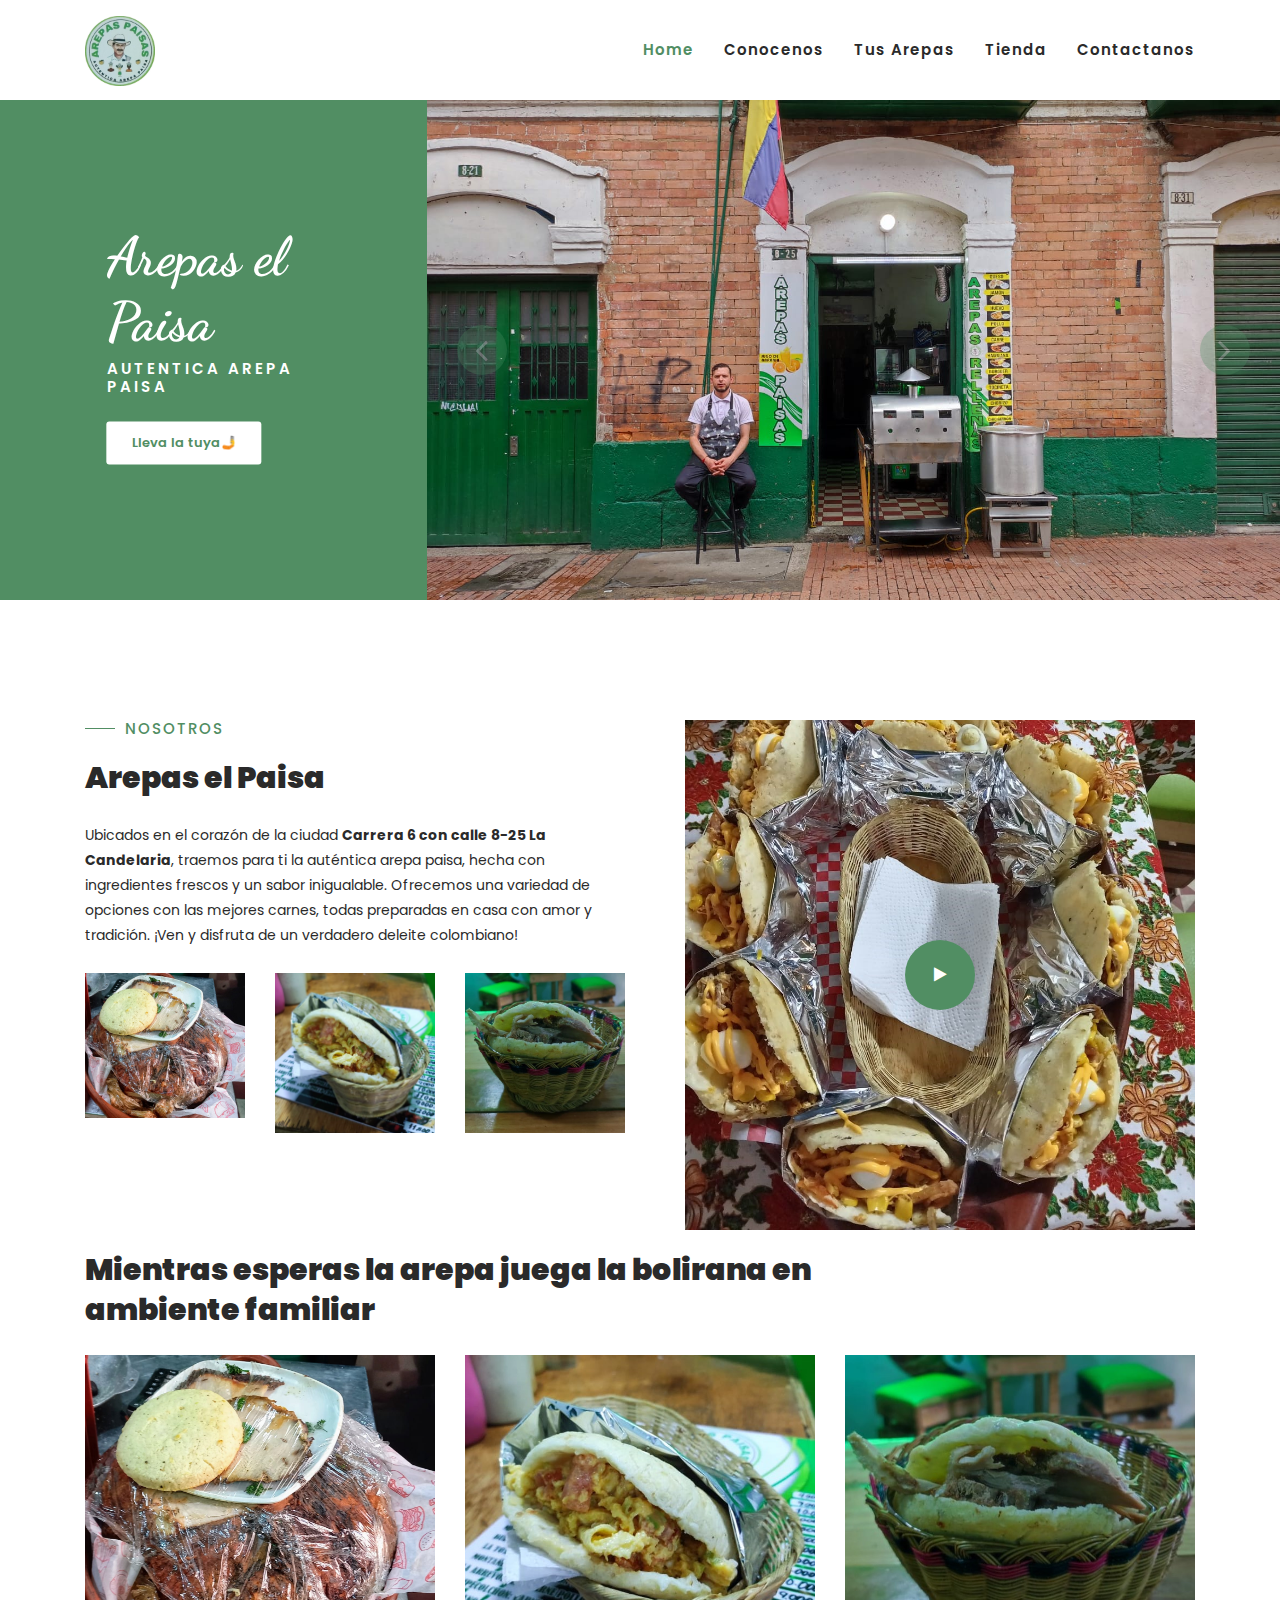
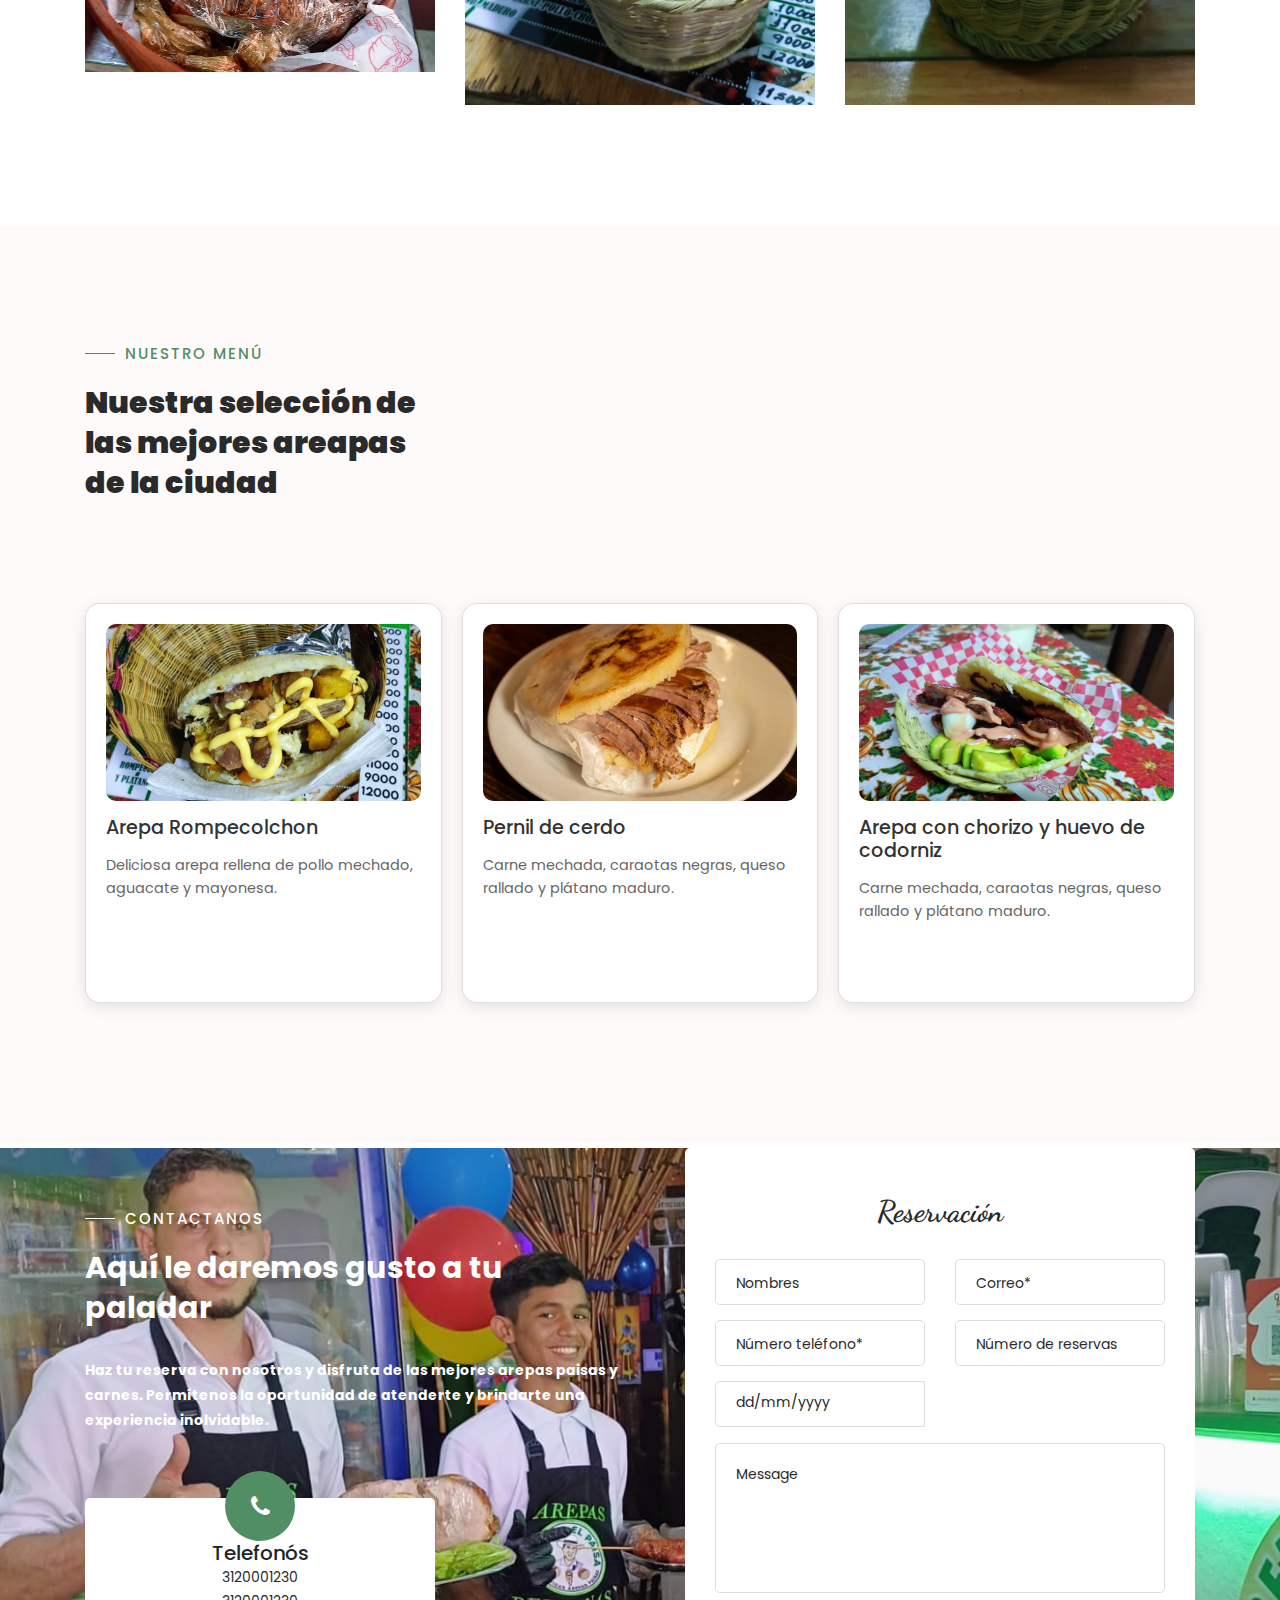
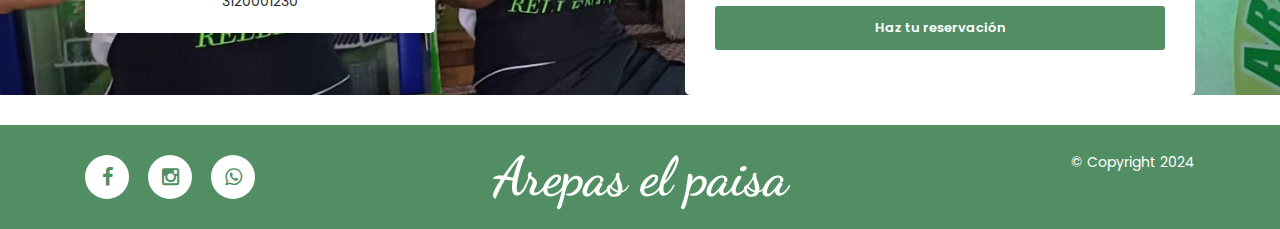
<file: index.html>
<!DOCTYPE html>
<html lang="en">

<head>
    <meta charset="utf-8">
    <meta name="viewport" content="width=device-width, initial-scale=1, shrink-to-fit=no">
    <meta name="description" content="">
    <meta name="author" content="">
    <link href="https://fonts.googleapis.com/css?family=Poppins:100,200,300,400,500,600,700,800,900&display=swap"
        rel="stylesheet">
    <link href="https://fonts.googleapis.com/css2?family=Dancing+Script:wght@400;500;600;700&display=swap"
        rel="stylesheet">
    <title>Arepas Rellenas</title>
    <!-- Additional CSS Files -->
    <link rel="stylesheet" type="text/css" href="assets/css/bootstrap.min.css">
    <link rel="stylesheet" type="text/css" href="assets/css/font-awesome.css">
    <link rel="stylesheet" href="assets/css/style-restaurant.css">
    <link rel="stylesheet" href="assets/css/owl-carousel.css">
    <link rel="stylesheet" href="assets/css/lightbox.css">
</head>
<body>
    <div id="preloader">
        <div class="jumper">
            <div></div>
            <div></div>
            <div></div>
        </div>
    </div>
    <!-- ***** Header Start ***** -->
    <header class="header-area header-sticky">
        <div class="container">
            <div class="row">
                <div class="col-12">
                    <nav class="main-nav">
                        <!-- ***** Logo ***** -->
                        <a href="index.html" class="logo">
                            <img src="assets/images/logo.jpg" align="">
                        </a>
                        <!-- ***** Menu ***** -->
                        <ul class="nav">
                            <li class="scroll-to-section"><a href="#top" class="active">Home</a></li>
                            <li class="scroll-to-section"><a href="#about">Conocenos</a></li>
                            <li class="scroll-to-section"><a href="#menu">Tus arepas</a></li>
                            <li class="scroll-to-section"><a href="tienda.html">Tienda</a></li>
                            <li class="scroll-to-section"><a href="#reservation">Contactanos</a></li>
                        </ul>
                        <a class='menu-trigger'>
                            <span>Menu</span>
                        </a>
                        <!-- ***** Menu End ***** -->
                    </nav>
                </div>
            </div>
        </div>
    </header>
    <!-- ***** Header End ***** -->

    <!-- ***** Main Banner Start ***** -->
    <div id="top">
        <div class="container-fluid">
            <div class="row">
                <div class="col-lg-4">
                    <div class="left-content">
                        <div class="inner-content">
                            <h3>Arepas el Paisa</h3>
                            <h6>AUTENTICA AREPA PAISA</h6>
                            <div class="main-white-button scroll-to-section">
                                <a href="https://wa.me/3145361147?text=Hola,%20quiero%20comprar%20una arepa." class="buy-btn" target="_blank">Lleva la tuya🤳</a>
                            </div>
                        </div>
                    </div>
                </div>
                <div class="col-lg-8">
                    <div class="main-banner header-text">
                        <div class="Modern-Slider">
                            <!-- Item -->
                            <div class="item">
                                <div class="img-fill">
                                    <img src="assets/images/imagen_01.jpg" alt="">
                                </div>
                            </div>
                            <div class="item">
                                <div class="img-fill">
                                    <img src="assets/images/imagen_02.jpeg" alt="">
                                </div>
                            </div>
                            <div class="item">
                                <div class="img-fill">
                                    <img src="assets/images/imagen_04.jpeg" alt="">
                                </div>
                            </div>
                            <div class="item">
                                <div class="img-fill">
                                    <img src="assets/images/imagen_05.jpeg" alt="">
                                </div>
                            </div>
                        </div>
                    </div>
                </div>
            </div>
        </div>
    </div>
    <!-- ***** Main Banner End ***** -->

    <!-- ***** About Start ***** -->
    <section class="section" id="about">
        <div class="container">
            <div class="row">
                <div class="col-lg-6 col-md-6 col-xs-12">
                    <div class="left-text-content">
                        <div class="section-heading">
                            <h6>Nosotros</h6>
                            <h2>Arepas el Paisa</h2>
                        </div>
                        <p>Ubicados en el corazón de la ciudad <strong>Carrera 6 con calle 8-25 La Candelaria</strong>, traemos para ti la auténtica arepa paisa, hecha con ingredientes frescos y un sabor inigualable. Ofrecemos una variedad de opciones con las mejores carnes, todas preparadas en casa con amor y tradición. ¡Ven y disfruta de un verdadero deleite colombiano!</p>
                        <p></p>
                        <div class="row">
                            <div class="col-4">
                                <img src="assets/images/about-01.jpg" alt="">
                            </div>
                            <div class="col-4">
                                <img src="assets/images/about-02.jpg" alt="">
                            </div>
                            <div class="col-4">
                                <img src="assets/images/about-03.jpg" alt="">
                            </div>
                        </div>
                    </div>
                </div>
                <div class="col-lg-6 col-md-6 col-xs-12">
                    <div class="right-content">
                        <div class="thumb">
                            <a rel="nofollow" href="https://youtu.be/p4lpevmJVsQ?si=wM2A5DuSvcfCOnso" target="_blank"><i class="fa fa-play"></i></a>
                            <img src="assets/images/about-video.jpg" alt="">
                        </div>
                    </div>
                </div>
            </div>
            <div class="row">
                <div class="col-lg-12 col-md-12 col-xs-12">
                    <div class="section-heading">
                        <h2>Mientras esperas la arepa juega la bolirana en ambiente familiar</h2>
                    </div>
                    <div class="row">
                        <div class="col-4">
                            <img src="assets/images/about-01.jpg" alt="">
                        </div>
                        <div class="col-4">
                            <img src="assets/images/about-02.jpg" alt="">
                        </div>
                        <div class="col-4">
                            <img src="assets/images/about-03.jpg" alt="">
                        </div>
                    </div>
                </div>
            </div>
        </div>
    </section>
    <!-- ***** About Ends ***** -->

    <!-- ***** Menu Area Starts ***** -->
    <section class="section" id="menu">
        <div class="container">
            <div class="row">
                <div class="col-lg-4">
                    <div class="section-heading">
                        <h6>Nuestro menú</h6>
                        <h2>Nuestra selección de las mejores areapas de la ciudad</h2>
                    </div>
                </div>
            </div>
            <!-- Cards de 3 con texto y slider -->
            <div class="row">
                <div class="slider-container">
                    <div class="slider-track">
                        <!-- Primer grupo de 3 cards -->
                        <div class="slide-group">
                            <div class="card">
                                <div class="image-container">
                                    <img src="assets/images/tienda/rompeconchon.jpeg" alt="Arepa 1">
                                </div>
                                <h3>Arepa Rompecolchon</h3>
                                <p>Deliciosa arepa rellena de pollo mechado, aguacate y mayonesa.</p>
                            </div>
                            <div class="card">
                                <div class="image-container">
                                    <img src="assets/images/tienda/pernil_cerdo.jpeg" alt="Arepa 2">
                                </div>
                                <h3>Pernil de cerdo</h3>
                                <p>Carne mechada, caraotas negras, queso rallado y plátano maduro.</p>
                            </div>
                            <div class="card">
                                <div class="image-container">
                                    <img src="assets/images/tienda/chorizo_codorniz.jpeg" alt="Arepa 2">
                                </div>
                                <h3>Arepa con chorizo y huevo de codorniz</h3>
                                <p>Carne mechada, caraotas negras, queso rallado y plátano maduro.</p>
                            </div>
                        </div>
                        <!-- Segundo grupo de 3 cards -->
                        <div class="slide-group">
                            <div class="card">
                                <div class="image-container">
                                    <img src="assets/images/tienda/futbolera.JPG" alt="Arepa 2">
                                </div>
                                <h3>Arepa la Futbolera</h3>
                                <p>Carne mechada, caraotas negras, queso rallado y plátano maduro.</p>
                            </div>
                            <div class="card">
                                <div class="image-container">
                                    <img src="assets/images/tienda/arepa_arrevolcada.JPG" alt="Arepa 2">
                                </div>
                                <h3>Arepa la Arrevolcada</h3>
                                <p>Carne mechada, caraotas negras, queso rallado y plátano maduro.</p>
                            </div>
                            <div class="card">
                                <div class="image-container">
                                    <img src="assets/images/tienda/arepa_maiz.jpeg" alt="Arepa 2">
                                </div>
                                <h3>Arepa criolla de maiz con huevo</h3>
                                <p>Carne mechada, caraotas negras, queso rallado y plátano maduro.</p>
                            </div>
                        </div>
                    </div>
                </div>
            </div>
        </div>
    </section>
    <!-- ***** Menu Area Ends ***** -->

    <!-- ***** Reservation Us Area Starts ***** -->
    <section class="section" id="reservation">
        <div class="container">
            <div class="row">
                <div class="col-lg-6 align-self-center">
                    <div class="left-text-content">
                        <div class="section-heading">
                            <h6>Contactanos</h6>
                            <h2>Aquí le daremos gusto a tu paladar</h2>
                        </div>
                        <p class="font-weight-bold">Haz tu reserva con nosotros y disfruta de las mejores arepas paisas y carnes. Permítenos la oportunidad de atenderte y brindarte una experiencia inolvidable.</p>
                        <div class="row">
                            <div class="col-lg-8 align-content-center">
                                <div class="phone">
                                    <i class="fa fa-phone"></i>
                                    <h5>Telefonós</h5>
                                    <span><a href="#">3120001230</a><br><a href="#">3120001230</a></span>
                                </div>
                            </div>
                        </div>
                    </div>
                </div>
                <div class="col-lg-6">
                    <div class="contact-form">
                        <form id="contact" action="" method="post">
                            <div class="row">
                                <div class="col-lg-12">
                                    <h4>Reservación</h4>
                                </div>
                                <div class="col-lg-6 col-sm-12">
                                    <fieldset>
                                        <input name="name" type="text" id="name" placeholder="Nombres" required="">
                                    </fieldset>
                                </div>
                                <div class="col-lg-6 col-sm-12">
                                    <fieldset>
                                        <input name="email" type="text" id="email" pattern="[^ @]*@[^ @]*"
                                            placeholder="Correo*" required="">
                                    </fieldset>
                                </div>
                                <div class="col-lg-6 col-sm-12">
                                    <fieldset>
                                        <input name="phone" type="text" id="phone" placeholder="Número teléfono*"
                                            required="">
                                    </fieldset>
                                </div>
                                <div class="col-md-6 col-sm-12">
                                    <fieldset>
                                        <select value="number-guests" name="number-guests" id="number-guests">
                                            <option value="number-guests">Número de reservas</option>
                                            <option name="1" id="1">1</option>
                                            <option name="2" id="2">2</option>
                                            <option name="3" id="3">3</option>
                                            <option name="4" id="4">4</option>
                                            <option name="5" id="5">5</option>
                                            <option name="6" id="6">6</option>
                                            <option name="7" id="7">7</option>
                                            <option name="8" id="8">8</option>
                                            <option name="9" id="9">9</option>
                                            <option name="10" id="10">10</option>
                                            <option name="11" id="11">11</option>
                                            <option name="12" id="12">12</option>
                                        </select>
                                    </fieldset>
                                </div>
                                <div class="col-lg-6">
                                    <div id="filterDate2">
                                        <div class="input-group date" data-date-format="dd/mm/yyyy">
                                            <input name="date" id="date" type="text" class="form-control"
                                                placeholder="dd/mm/yyyy">
                                            <div class="input-group-addon">
                                                <span class="glyphicon glyphicon-th"></span>
                                            </div>
                                        </div>
                                    </div>
                                </div>
                                <div class="col-lg-12 mt-3">
                                    <fieldset>
                                        <textarea name="message" rows="6" id="message" placeholder="Message"
                                            required=""></textarea>
                                    </fieldset>
                                </div>
                                <div class="col-lg-12">
                                    <fieldset>
                                        <button type="submit" id="form-submit" class="main-button-icon">Haz tu reservación</button>
                                    </fieldset>
                                </div>
                            </div>
                        </form>
                    </div>
                </div>
            </div>
        </div>
    </section>
    <!-- ***** Reservation Area Ends ***** -->

    <!-- ***** Footer Start ***** -->
    <footer>
        <div class="container">
            <div class="row">
                <div class="col-lg-3 col-xs-12">
                    <div class="right-text-content">
                        <ul class="social-icons">
                            <li><a href="#"><i class="fa fa-facebook"></i></a></li>
                            <li><a href="#"><i class="fa fa-instagram"></i></a></li>
                            <li><a href="#"><i class="fa fa-whatsapp"></i></a></li>
                        </ul>
                    </div>
                </div>
                <div class="col-lg-6">
                    <div class="logo">
                        <h4>Arepas el paisa</h4>
                    </div>
                </div>
                <div class="col-lg-3 col-xs-12">
                    <div class="left-text-content">
                        <p>© Copyright 2024</p>
                    </div>
                </div>
            </div>
        </div>
    </footer>

    <!-- jQuery -->
    <script src="assets/js/jquery-2.1.0.min.js"></script>

    <!-- Bootstrap -->
    <script src="assets/js/popper.js"></script>
    <script src="assets/js/bootstrap.min.js"></script>

    <!-- Plugins -->
    <script src="assets/js/owl-carousel.js"></script>
    <script src="assets/js/accordions.js"></script>
    <script src="assets/js/datepicker.js"></script>
    <script src="assets/js/scrollreveal.min.js"></script>
    <script src="assets/js/waypoints.min.js"></script>
    <script src="assets/js/jquery.counterup.min.js"></script>
    <script src="assets/js/imgfix.min.js"></script>
    <script src="assets/js/slick.js"></script>
    <script src="assets/js/lightbox.js"></script>
    <script src="assets/js/isotope.js"></script>

    <!-- Global Init -->
    <script src="assets/js/custom.js"></script>
    <script>
        $(function () {
            var selectedClass = "";
            $("p").click(function () {
                selectedClass = $(this).attr("data-rel");
                $("#portfolio").fadeTo(50, 0.1);
                $("#portfolio div").not("." + selectedClass).fadeOut();
                setTimeout(function () {
                    $("." + selectedClass).fadeIn();
                    $("#portfolio").fadeTo(50, 1);
                }, 500);

            });
        });
    </script>
</body>

</html>
</file>
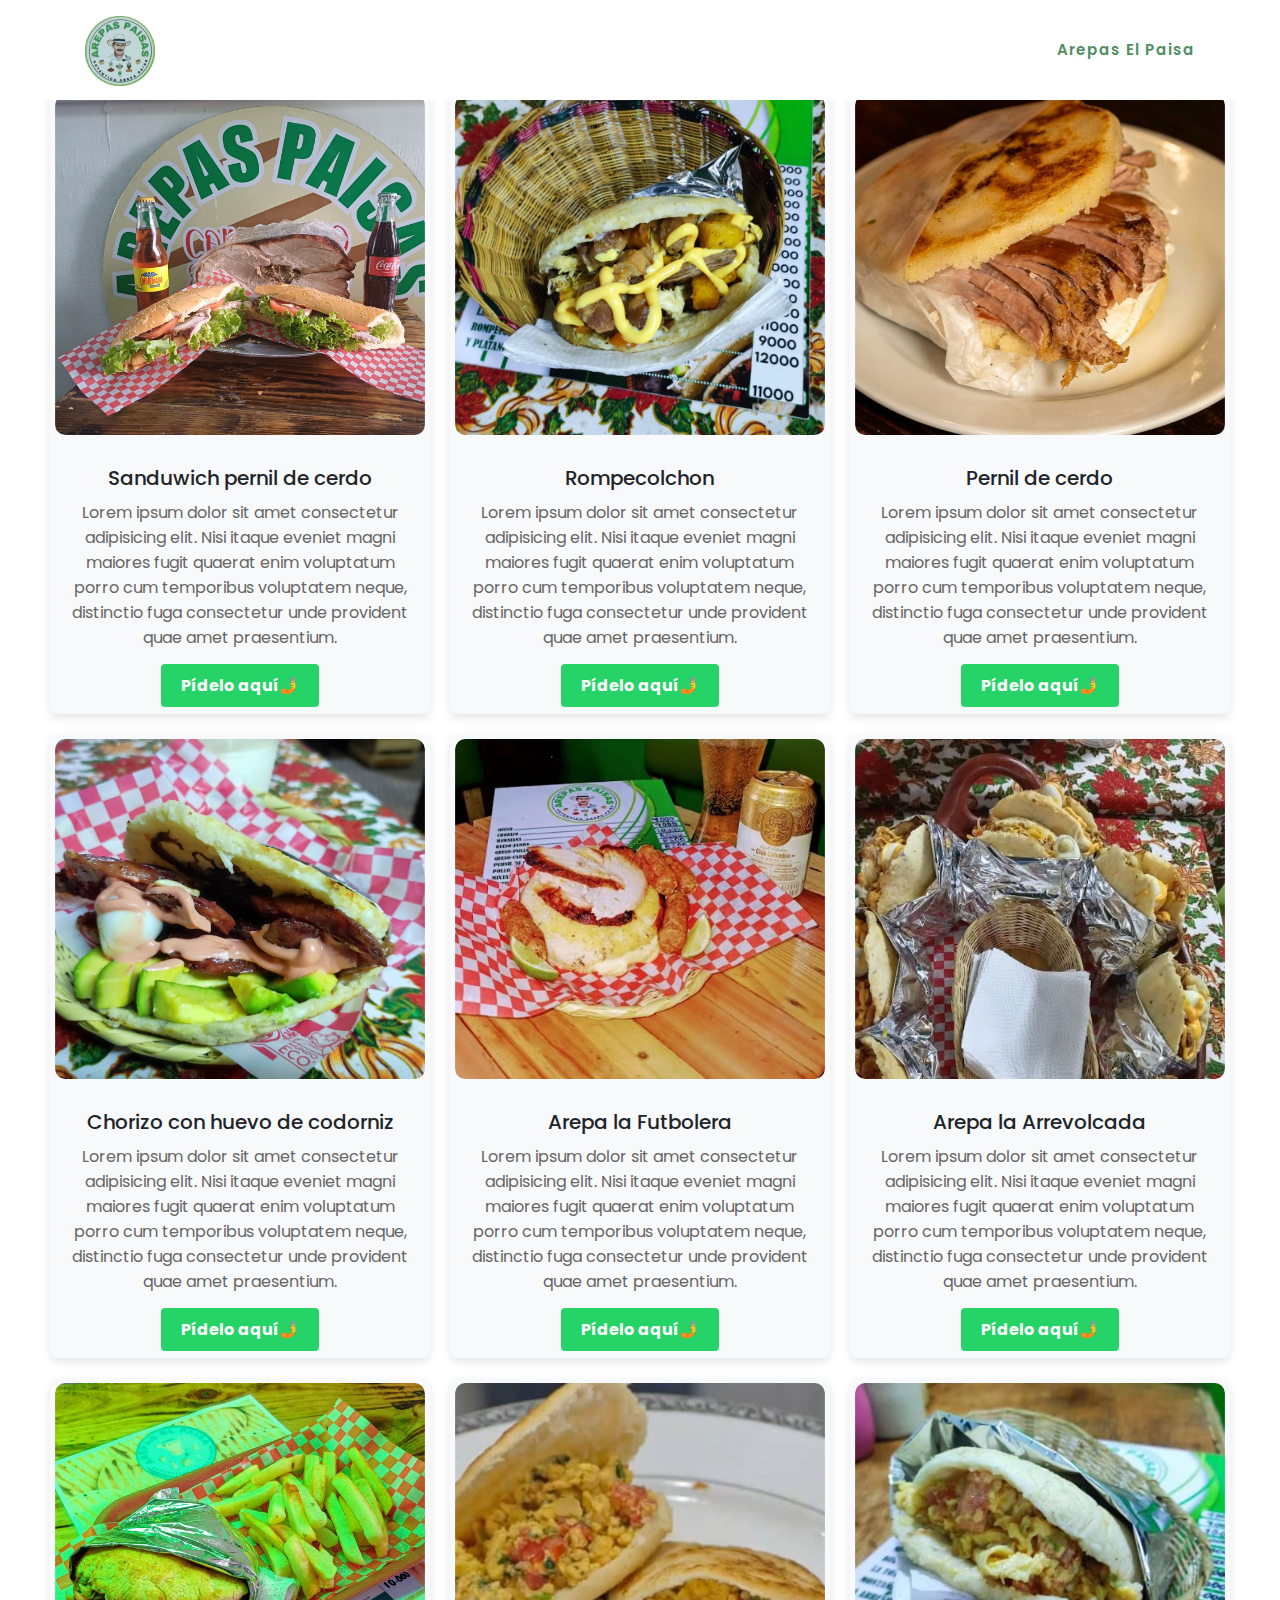
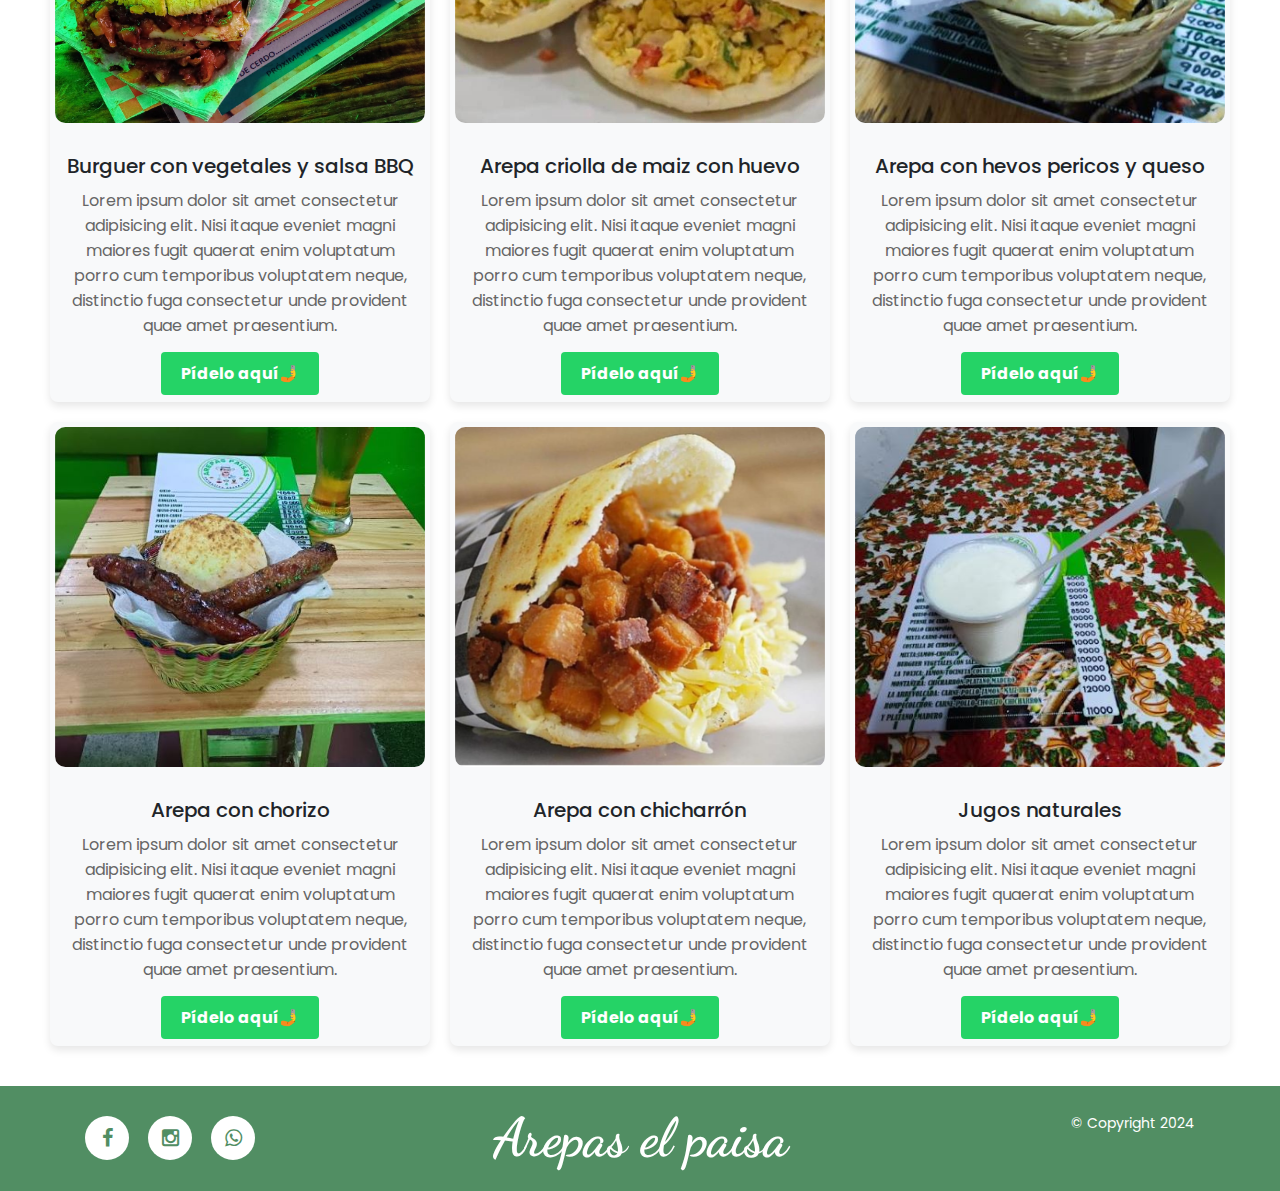
<file: tienda.html>
<!DOCTYPE html>
<html lang="en">

<head>
    <meta charset="utf-8">
    <meta name="viewport" content="width=device-width, initial-scale=1, shrink-to-fit=no">
    <title>Tienda de arepas</title>
    <link href="https://fonts.googleapis.com/css?family=Poppins:100,200,300,400,500,600,700,800,900&display=swap"
        rel="stylesheet">
    <link href="https://fonts.googleapis.com/css2?family=Dancing+Script:wght@400;500;600;700&display=swap"
        rel="stylesheet">
    <link rel="stylesheet" type="text/css" href="assets/css/bootstrap.min.css">
    <link rel="stylesheet" type="text/css" href="assets/css/font-awesome.css">
    <link rel="stylesheet" href="assets/css/style-restaurant.css">
    <link rel="stylesheet" href="assets/css/owl-carousel.css">
    <link rel="stylesheet" href="assets/css/lightbox.css">
    <link rel="stylesheet" href="assets/css/style-tienda.css">
</head>

<body>
    <!-- ***** Header Start ***** -->
    <header class="header-area header-sticky">
        <div class="container">
            <div class="row">
                <div class="col-12">
                    <nav class="main-nav">
                        <!-- ***** Logo ***** -->
                        <a href="index.html" class="logo">
                            <img src="assets/images/logo.jpg" alt="Logo">
                        </a>
                        <!-- ***** Menu ***** -->
                        <ul class="nav">
                            <li class="scroll-to-section"><a href="index.html" class="active">Arepas el paisa</a></li>
                        </ul>
                        <a class='menu-trigger'>
                            <span>Menu</span>
                        </a>
                    </nav>
                </div>
            </div>
        </div>
    </header>
    <!-- ***** Header End ***** -->

    <!-- Cards de productos -->
    <section class="card-container">
        <div class="product-card">
            <img src="assets/images/tienda/sandwich_pernil.jpeg" alt="Producto 1">
            <div class="product-card-content">
                <h3>Sanduwich pernil de cerdo</h3>
                <p>Lorem ipsum dolor sit amet consectetur adipisicing elit. Nisi itaque eveniet magni maiores fugit quaerat enim voluptatum porro cum temporibus voluptatem neque, distinctio fuga consectetur unde provident quae amet praesentium.</p>
                <div class="mt-4">
                    <a href="https://wa.me/3145361147?text=Hola,%20quiero%20comprar%20el%20Sanduwich pernil de cerdo mixta"
                    class="buy-btn" target="_blank">Pídelo aquí🤳</a>
                </div>
            </div>
        </div>
        <div class="product-card">
            <img src="assets/images/tienda/rompeconchon.jpeg" alt="Producto 2">
            <div class="product-card-content">
                <h3>Rompecolchon</h3>
                <p>Lorem ipsum dolor sit amet consectetur adipisicing elit. Nisi itaque eveniet magni maiores fugit quaerat enim voluptatum porro cum temporibus voluptatem neque, distinctio fuga consectetur unde provident quae amet praesentium.</p>
                <div class="mt-4">
                    <a href="https://wa.me/3145361147?text=Hola,%20quiero%20comprar%20el%20Rompecolchon"
                    class="buy-btn" target="_blank">Pídelo aquí🤳</a>
                </div>
            </div>
        </div>
        <div class="product-card">
            <img src="assets/images/tienda/pernil_cerdo.jpeg" alt="Producto 3">
            <div class="product-card-content">
                <h3>Pernil de cerdo</h3>
                <p>Lorem ipsum dolor sit amet consectetur adipisicing elit. Nisi itaque eveniet magni maiores fugit quaerat enim voluptatum porro cum temporibus voluptatem neque, distinctio fuga consectetur unde provident quae amet praesentium.</p>
                <div class="mt-4">
                    <a href="https://wa.me/3145361147?text=Hola,%20quiero%20comprar%20el%20Pernil de cerdo"
                    class="buy-btn" target="_blank">Pídelo aquí🤳</a>
                </div>
            </div>
        </div>
        <div class="product-card">
            <img src="assets/images/tienda/chorizo_codorniz.jpeg" alt="Producto 4">
            <div class="product-card-content">
                <h3>Chorizo con huevo de codorniz </h3>
                <p>Lorem ipsum dolor sit amet consectetur adipisicing elit. Nisi itaque eveniet magni maiores fugit quaerat enim voluptatum porro cum temporibus voluptatem neque, distinctio fuga consectetur unde provident quae amet praesentium.</p>
                <div class="mt-4">
                    <a href="https://wa.me/3145361147?text=Hola,%20quiero%20comprar%20el%20Chorizo con huevo de codorniz" class="buy-btn" target="_blank">Pídelo aquí🤳</a>
                </div>
            </div>
        </div>
        <div class="product-card">
            <img src="assets/images/tienda/futbolera.JPG" alt="Producto 5">
            <div class="product-card-content">
                <h3>Arepa la Futbolera</h3>
                <p>Lorem ipsum dolor sit amet consectetur adipisicing elit. Nisi itaque eveniet magni maiores fugit quaerat enim voluptatum porro cum temporibus voluptatem neque, distinctio fuga consectetur unde provident quae amet praesentium.</p>
                <div class="mt-4">
                    <a href="https://wa.me/3145361147?text=Hola,%20quiero%20comprar%20el%20Arepa la futbolera"
                        class="buy-btn" target="_blank">Pídelo aquí🤳</a>
                </div>
            </div>
        </div>
        <div class="product-card">
            <img src="assets/images/tienda/arepa_arrevolcada.JPG" alt="Producto 6">
            <div class="product-card-content">
                <h3>Arepa la Arrevolcada</h3>
                <p>Lorem ipsum dolor sit amet consectetur adipisicing elit. Nisi itaque eveniet magni maiores fugit quaerat enim voluptatum porro cum temporibus voluptatem neque, distinctio fuga consectetur unde provident quae amet praesentium.</p>
                <div class="mt-4">
                    <a href="https://wa.me/3145361147?text=Hola,%20quiero%20comprar%20el%20Arepa la Arrevolcada"
                        class="buy-btn" target="_blank">Pídelo aquí🤳</a>
                </div>
            </div>
        </div>
        <div class="product-card">
            <img src="assets/images/tienda/hamburguesa.jpeg" alt="Producto 7">
            <div class="product-card-content">
                <h3>Burguer con vegetales y salsa BBQ</h3>
                <p>Lorem ipsum dolor sit amet consectetur adipisicing elit. Nisi itaque eveniet magni maiores fugit quaerat enim voluptatum porro cum temporibus voluptatem neque, distinctio fuga consectetur unde provident quae amet praesentium.</p>
                <div class="mt-4">
                    <a href="https://wa.me/3145361147?text=Hola,%20quiero%20comprar%20el%20Burguer con vegetales y salsa BBQ" class="buy-btn" target="_blank">Pídelo aquí🤳</a>
                </div>
            </div>
        </div>
        <div class="product-card">
            <img src="assets/images/tienda/arepa_maiz.jpeg" alt="Producto 8">
            <div class="product-card-content">
                <h3>Arepa criolla de maiz con huevo</h3>
                <p>Lorem ipsum dolor sit amet consectetur adipisicing elit. Nisi itaque eveniet magni maiores fugit quaerat enim voluptatum porro cum temporibus voluptatem neque, distinctio fuga consectetur unde provident quae amet praesentium.</p>
                <div class="mt-4">
                    <a href="https://wa.me/3145361147?text=Hola,%20quiero%20comprar%20el%20Arepa criolla de maiz con huevo" class="buy-btn" target="_blank">Pídelo aquí🤳</a>
                </div>
            </div>
        </div>
        <div class="product-card">
            <img src="assets/images/tienda/arepa_huevos_pericos.JPG" alt="Producto 9">
            <div class="product-card-content">
                <h3>Arepa con hevos pericos y queso</h3>
                <p>Lorem ipsum dolor sit amet consectetur adipisicing elit. Nisi itaque eveniet magni maiores fugit quaerat enim voluptatum porro cum temporibus voluptatem neque, distinctio fuga consectetur unde provident quae amet praesentium.</p>
                <div class="mt-4">
                    <a href="https://wa.me/3145361147?text=Hola,%20quiero%20comprar%20el%20Arepa con hevos pericos y queso" class="buy-btn" target="_blank">Pídelo aquí🤳</a>
                </div>
            </div>
        </div>
        <div class="product-card">
            <img src="assets/images/tienda/arepa_chorizo.JPG" alt="Producto 9">
            <div class="product-card-content">
                <h3>Arepa con chorizo</h3>
                <p>Lorem ipsum dolor sit amet consectetur adipisicing elit. Nisi itaque eveniet magni maiores fugit quaerat enim voluptatum porro cum temporibus voluptatem neque, distinctio fuga consectetur unde provident quae amet praesentium.</p>
                <div class="mt-4">
                    <a href="https://wa.me/3145361147?text=Hola,%20quiero%20comprar%20el%20Arepa con chorizo"
                    class="buy-btn" target="_blank">Pídelo aquí🤳</a>
                </div>
            </div>
        </div>
        <div class="product-card">
            <img src="assets/images/tienda/arepa_chicharron.jpeg" alt="Producto 9">
            <div class="product-card-content">
                <h3>Arepa con chicharrón</h3>
                <p>Lorem ipsum dolor sit amet consectetur adipisicing elit. Nisi itaque eveniet magni maiores fugit quaerat enim voluptatum porro cum temporibus voluptatem neque, distinctio fuga consectetur unde provident quae amet praesentium.</p>
                <div class="mt-4">
                    <a href="https://wa.me/3145361147?text=Hola,%20quiero%20comprar%20el%20Arepa con chicharrón"
                    class="buy-btn" target="_blank">Pídelo aquí🤳</a>
                </div>
            </div>
        </div>
        <div class="product-card">
            <img src="assets/images/tienda/jugos.JPG" alt="Producto 9">
            <div class="product-card-content">
                <h3>Jugos naturales</h3>
                <p>Lorem ipsum dolor sit amet consectetur adipisicing elit. Nisi itaque eveniet magni maiores fugit quaerat enim voluptatum porro cum temporibus voluptatem neque, distinctio fuga consectetur unde provident quae amet praesentium.</p>
                <div class="mt-4">
                    <a href="https://wa.me/3145361147?text=Hola,%20quiero%20comprar%20el%20Jugos naturales"
                    class="buy-btn" target="_blank">Pídelo aquí🤳</a>
                </div>
            </div>
        </div>
    </section>

    <!-- ***** Footer Start ***** -->
    <footer>
        <div class="container">
            <div class="row">
                <div class="col-lg-3 col-xs-12">
                    <div class="right-text-content">
                        <ul class="social-icons">
                            <li><a href="#"><i class="fa fa-facebook"></i></a></li>
                            <li><a href="#"><i class="fa fa-instagram"></i></a></li>
                            <li><a href="#"><i class="fa fa-whatsapp"></i></a></li>
                        </ul>
                    </div>
                </div>
                <div class="col-lg-6">
                    <div class="logo">
                        <h4>Arepas el paisa</h4>
                    </div>
                </div>
                <div class="col-lg-3 col-xs-12">
                    <div class="left-text-content">
                        <p>© Copyright 2024</p>
                    </div>
                </div>
            </div>
        </div>
    </footer>

    <!-- Scripts -->
    <script src="assets/js/jquery-2.1.0.min.js"></script>
    <script src="assets/js/popper.js"></script>
    <script src="assets/js/bootstrap.min.js"></script>
    <!-- Global Init -->
    <script src="assets/js/custom.js"></script>
    <script>
        $(function () {
            var selectedClass = "";
            $("p").click(function () {
                selectedClass = $(this).attr("data-rel");
                $("#portfolio").fadeTo(50, 0.1);
                $("#portfolio div").not("." + selectedClass).fadeOut();
                setTimeout(function () {
                    $("." + selectedClass).fadeIn();
                    $("#portfolio").fadeTo(50, 1);
                }, 500);

            });
        });
    </script>
</body>

</html>
</file>
<file: assets/css/style-restaurant.css>
@import url("https://fonts.googleapis.com/css?family=Poppins:100,200,300,400,500,600,700,800,900");
html, body, div, span, applet, object, iframe, h1, h2, h3, h4, h5, h6, p, blockquote, div
pre, a, abbr, acronym, address, big, cite, code, del, dfn, em, font, img, ins, kbd, q,
s, samp, small, strike, strong, sub, sup, tt, var, b, u, i, center, dl, dt, dd, ol, ul, li,
figure, header, nav, section, article, aside, footer, figcaption {
  margin: 0;
  padding: 0;
  border: 0;
  outline: 0;
}

.clearfix:after {
  content: ".";
  display: block;
  clear: both;
  visibility: hidden;
  line-height: 0;
  height: 0;
}

.clearfix {
  display: inline-block;
}

html[xmlns] .clearfix {
  display: block;
}

* html .clearfix {
  height: 1%;
}

ul, li {
  padding: 0;
  margin: 0;
  list-style: none;
}

header, nav, section, article, aside, footer, hgroup {
  display: block;
}

* {
  box-sizing: border-box;
}

html, body {
  font-family: 'Poppins', sans-serif;
  font-weight: 400;
  background-color: #fff;
  font-size: 16px;
  -ms-text-size-adjust: 100%;
  -webkit-font-smoothing: antialiased;
  -moz-osx-font-smoothing: grayscale;
}

a {
  text-decoration: none !important;
}

h1, h2, h3, h4, h5, h6 {
  margin-top: 0px;
  margin-bottom: 0px;
}

ul {
  margin-bottom: 0px;
}

p {
  font-size: 14px;
  line-height: 25px;
  color: #2a2a2a;
}

/* 
---------------------------------------------
global styles
--------------------------------------------- 
*/
html,
body {
  background: #fff;
  font-family: 'Poppins', sans-serif;
}

::selection {
  background: #518E63;
  color: #fff;
}

::-moz-selection {
  background: #518E63;
  color: #fff;
}

@media (max-width: 991px) {
  html, body {
    overflow-x: hidden;
  }
  .mobile-top-fix {
    margin-top: 30px;
    margin-bottom: 0px;
  }
  .mobile-bottom-fix {
    margin-bottom: 30px;
  }
  .mobile-bottom-fix-big {
    margin-bottom: 60px;
  }
}

.main-white-button a {
  font-size: 13px;
  color: #518E63;
  background-color: #fff;
  padding: 12px 25px;
  display: inline-block;
  border-radius: 3px;
  font-weight: 600;
  transition: all .3s;
}

.main-white-button a:hover {
  opacity: 0.9;
}

.main-text-button a {
  font-size: 13px;
  color: #fff;
  font-weight: 600;
  transition: all .3s;
}

.main-text-button a:hover {
  opacity: 0.9;
}

.section-heading h6 {
  position: relative;
  font-size: 15px;
  color: #518E63;
  font-weight: 500;
  letter-spacing: 2px;
  text-transform: uppercase;
  padding-left: 40px;
}

.section-heading h6:before {
  width: 30px;
  height: 1px;
  content: '';
  position: absolute;
  left: 0;
  top: 8px;
  background-color: #518E63;
}

.section-heading h2 {
  line-height: 40px;
  margin-top: 20px;
  margin-bottom: 25px; 
  font-size: 30px;
  font-weight: 900;
  color: #2a2a2a;
}


/* header */

.background-header {
  background-color: #fff;
  height: 80px!important;
  position: fixed!important;
  top: 0px;
  left: 0px;
  right: 0px;
  box-shadow: 0px 0px 10px rgba(0,0,0,0.15)!important;
}

.background-header .logo,
.background-header .main-nav .nav li a {
  color: #1e1e1e !important;
}

.background-header .main-nav .nav li:hover a {
  color: #518E63 !important;
}

.background-header .nav li a.active {
  color: #518E63 !important;
}

.header-area {
  background-color: #fff;
  position: absolute;
  top: 0px;
  left: 0px;
  right: 0px;
  z-index: 100;
  height: 100px;
  -webkit-transition: all .5s ease 0s;
  -moz-transition: all .5s ease 0s;
  -o-transition: all .5s ease 0s;
  transition: all .5s ease 0s;
}

.header-area .main-nav {
  min-height: 80px;
  background: transparent;
}

.header-area .main-nav .logo img {
  max-height: 70px;
  width: auto;
}

.header-area .main-nav .logo {
  line-height: 100px;
  color: #fff;
  font-size: 28px;
  font-weight: 700;
  text-transform: uppercase;
  letter-spacing: 2px;
  float: left;
  -webkit-transition: all 0.3s ease 0s;
  -moz-transition: all 0.3s ease 0s;
  -o-transition: all 0.3s ease 0s;
  transition: all 0.3s ease 0s;
}

.background-header .main-nav .logo {
  line-height: 75px;
}

.background-header .nav {
  margin-top: 20px !important;
}

.header-area .main-nav .nav {
  float: right;
  margin-top: 30px;
  margin-right: 0px;
  background-color: transparent;
  -webkit-transition: all 0.3s ease 0s;
  -moz-transition: all 0.3s ease 0s;
  -o-transition: all 0.3s ease 0s;
  transition: all 0.3s ease 0s;
  position: relative;
  z-index: 999;
}

.header-area .main-nav .nav li {
  padding-left: 15px;
  padding-right: 15px;
}

.header-area .main-nav .nav li:last-child {
  padding-right: 0px;
}

.header-area .main-nav .nav li a {
  display: block;
  font-weight: 600;
  font-size: 15px;
  color: #2a2a2a;
  text-transform: capitalize;
  -webkit-transition: all 0.3s ease 0s;
  -moz-transition: all 0.3s ease 0s;
  -o-transition: all 0.3s ease 0s;
  transition: all 0.3s ease 0s;
  height: 40px;
  line-height: 40px;
  border: transparent;
  letter-spacing: 1px;
}

.header-area .main-nav .nav li a {
  color: #2a2a2a;
}

.header-area .main-nav .nav li:hover a,
.header-area .main-nav .nav li a.active {
  color: #518E63 !important;
}

.background-header .main-nav .nav li:hover a,
.background-header .main-nav .nav li a.active {
  color: #518E63 !important;
  opacity: 1;
}

.header-area .main-nav .nav li.submenu {
  position: relative;
  padding-right: 30px;
}

.header-area .main-nav .nav li.submenu:after {
  font-family: FontAwesome;
  content: "\f107";
  font-size: 12px;
  color: #2a2a2a;
  position: absolute;
  right: 18px;
  top: 12px;
}

.background-header .main-nav .nav li.submenu:after {
  color: #2a2a2a;
}

.header-area .main-nav .nav li.submenu ul {
  position: absolute;
  width: 200px;
  box-shadow: 0 2px 28px 0 rgba(0, 0, 0, 0.06);
  overflow: hidden;
  top: 50px;
  opacity: 0;
  transform: translateY(+2em);
  visibility: hidden;
  z-index: -1;
  transition: all 0.3s ease-in-out 0s, visibility 0s linear 0.3s, z-index 0s linear 0.01s;
}

.header-area .main-nav .nav li.submenu ul li {
  margin-left: 0px;
  padding-left: 0px;
  padding-right: 0px;
}

.header-area .main-nav .nav li.submenu ul li a {
  opacity: 1;
  display: block;
  background: #f7f7f7;
  color: #2a2a2a!important;
  padding-left: 20px;
  height: 40px;
  line-height: 40px;
  -webkit-transition: all 0.3s ease 0s;
  -moz-transition: all 0.3s ease 0s;
  -o-transition: all 0.3s ease 0s;
  transition: all 0.3s ease 0s;
  position: relative;
  font-size: 13px;
  font-weight: 400;
  border-bottom: 1px solid #eee;
}

.header-area .main-nav .nav li.submenu ul li a:hover {
  background: #fff;
  color: #518E63 !important;
  padding-left: 25px;
}

.header-area .main-nav .nav li.submenu ul li a:hover:before {
  width: 3px;
}

.header-area .main-nav .nav li.submenu:hover ul {
  visibility: visible;
  opacity: 1;
  z-index: 1;
  transform: translateY(0%);
  transition-delay: 0s, 0s, 0.3s;
}

.header-area .main-nav .menu-trigger {
  cursor: pointer;
  display: block;
  position: absolute;
  top: 33px;
  width: 32px;
  height: 40px;
  text-indent: -9999em;
  z-index: 99;
  right: 40px;
  display: none;
}

.background-header .main-nav .menu-trigger {
  top: 23px;
}

.header-area .main-nav .menu-trigger span,
.header-area .main-nav .menu-trigger span:before,
.header-area .main-nav .menu-trigger span:after {
  -moz-transition: all 0.4s;
  -o-transition: all 0.4s;
  -webkit-transition: all 0.4s;
  transition: all 0.4s;
  background-color: #1e1e1e;
  display: block;
  position: absolute;
  width: 30px;
  height: 2px;
  left: 0;
}

.background-header .main-nav .menu-trigger span,
.background-header .main-nav .menu-trigger span:before,
.background-header .main-nav .menu-trigger span:after {
  background-color: #1e1e1e;
}

.header-area .main-nav .menu-trigger span:before,
.header-area .main-nav .menu-trigger span:after {
  -moz-transition: all 0.4s;
  -o-transition: all 0.4s;
  -webkit-transition: all 0.4s;
  transition: all 0.4s;
  background-color: #1e1e1e;
  display: block;
  position: absolute;
  width: 30px;
  height: 2px;
  left: 0;
  width: 75%;
}

.background-header .main-nav .menu-trigger span:before,
.background-header .main-nav .menu-trigger span:after {
  background-color: #1e1e1e;
}

.header-area .main-nav .menu-trigger span:before,
.header-area .main-nav .menu-trigger span:after {
  content: "";
}

.header-area .main-nav .menu-trigger span {
  top: 16px;
}

.header-area .main-nav .menu-trigger span:before {
  -moz-transform-origin: 33% 100%;
  -ms-transform-origin: 33% 100%;
  -webkit-transform-origin: 33% 100%;
  transform-origin: 33% 100%;
  top: -10px;
  z-index: 10;
}

.header-area .main-nav .menu-trigger span:after {
  -moz-transform-origin: 33% 0;
  -ms-transform-origin: 33% 0;
  -webkit-transform-origin: 33% 0;
  transform-origin: 33% 0;
  top: 10px;
}

.header-area .main-nav .menu-trigger.active span,
.header-area .main-nav .menu-trigger.active span:before,
.header-area .main-nav .menu-trigger.active span:after {
  background-color: transparent;
  width: 100%;
}

.header-area .main-nav .menu-trigger.active span:before {
  -moz-transform: translateY(6px) translateX(1px) rotate(45deg);
  -ms-transform: translateY(6px) translateX(1px) rotate(45deg);
  -webkit-transform: translateY(6px) translateX(1px) rotate(45deg);
  transform: translateY(6px) translateX(1px) rotate(45deg);
  background-color: #1e1e1e;
}

.background-header .main-nav .menu-trigger.active span:before {
  background-color: #1e1e1e;
}

.header-area .main-nav .menu-trigger.active span:after {
  -moz-transform: translateY(-6px) translateX(1px) rotate(-45deg);
  -ms-transform: translateY(-6px) translateX(1px) rotate(-45deg);
  -webkit-transform: translateY(-6px) translateX(1px) rotate(-45deg);
  transform: translateY(-6px) translateX(1px) rotate(-45deg);
  background-color: #1e1e1e;
}

.background-header .main-nav .menu-trigger.active span:after {
  background-color: #1e1e1e;
}

.header-area.header-sticky {
  min-height: 80px;
}

.header-area .nav {
  margin-top: 30px;
}

.header-area.header-sticky .nav li a.active {
  color: #518E63;
}

@media (max-width: 1200px) {
  .header-area .main-nav .nav li {
    padding-left: 12px;
    padding-right: 12px;
  }
  .header-area .main-nav:before {
    display: none;
  }
}

@media (max-width: 767px) {
  .header-area .main-nav .logo {
    color: #1e1e1e;
  }
  .header-area.header-sticky .nav li a:hover,
  .header-area.header-sticky .nav li a.active {
    color: #518E63!important;
    opacity: 1;
  }
  .header-area.header-sticky .nav li.search-icon a {
    width: 100%;
  }
  .header-area {
    background-color: #f7f7f7;
    padding: 0px 15px;
    height: 100px;
    box-shadow: none;
    text-align: center;
  }
  .header-area .container {
    padding: 0px;
  }
  .header-area .logo {
    margin-left: 30px;
  }
  .header-area .menu-trigger {
    display: block !important;
  }
  .header-area .main-nav {
    overflow: hidden;
  }
  .header-area .main-nav .nav {
    float: none;
    width: 100%;
    display: none;
    -webkit-transition: all 0s ease 0s;
    -moz-transition: all 0s ease 0s;
    -o-transition: all 0s ease 0s;
    transition: all 0s ease 0s;
    margin-left: 0px;
  }
  .header-area .main-nav .nav li:first-child {
    border-top: 1px solid #eee;
  }
  .header-area.header-sticky .nav {
    margin-top: 100px !important;
  }
  .header-area .main-nav .nav li {
    width: 100%;
    background: #fff;
    border-bottom: 1px solid #eee;
    padding-left: 0px !important;
    padding-right: 0px !important;
  }
  .header-area .main-nav .nav li a {
    height: 50px !important;
    line-height: 50px !important;
    padding: 0px !important;
    border: none !important;
    background: #f7f7f7 !important;
    color: #191a20 !important;
  }
  .header-area .main-nav .nav li a:hover {
    background: #eee !important;
    color: #518E63 !important;
  }
  .header-area .main-nav .nav li.submenu ul {
    position: relative;
    visibility: inherit;
    opacity: 1;
    z-index: 1;
    transform: translateY(0%);
    transition-delay: 0s, 0s, 0.3s;
    top: 0px;
    width: 100%;
    box-shadow: none;
    height: 0px;
  }
  .header-area .main-nav .nav li.submenu ul li a {
    font-size: 12px;
    font-weight: 400;
  }
  .header-area .main-nav .nav li.submenu ul li a:hover:before {
    width: 0px;
  }
  .header-area .main-nav .nav li.submenu ul.active {
    height: auto !important;
  }
  .header-area .main-nav .nav li.submenu:after {
    color: #3B566E;
    right: 25px;
    font-size: 14px;
    top: 15px;
  }
  .header-area .main-nav .nav li.submenu:hover ul, .header-area .main-nav .nav li.submenu:focus ul {
    height: 0px;
  }
}

@media (min-width: 767px) {
  .header-area .main-nav .nav {
    display: flex !important;
  }
}


/* 
---------------------------------------------
banner
--------------------------------------------- 
*/

#top {
  padding-top: 100px;
}

#top .col-lg-4,
#top .col-lg-8 {
  padding: 0px;
}

#top .left-content {
  background-color: #518E63;
  background-position: center center;
  background-repeat: no-repeat;
  background-size: cover;
  position: relative;
  width: 100%;
  height: 100%;
}

#top .left-content .inner-content {
  position: absolute;
  top: 50%;
  transform: translate(-50%, -50%);
  left: 50%;
}

#top .left-content h3, h4{
  font-family: 'Dancing Script', cursive;
  color: #fff;
  font-size: 54px;
  font-weight: 700;
}

#top .left-content h6 {
  font-size: 15px;
  text-transform: uppercase;
  font-weight: 600;
  color: #fff;
  letter-spacing: 3px;
  margin-top: 5px;
}

#top .left-content .main-white-button  {
  margin-top: 25px;
  margin-bottom: 10px;
}

#top .left-content .main-white-button a {
  display: inline-block;
}

/* ==== Main CSS === */
.img-fill {
  width: 100%;
  height: 100%;
  display: block;
  overflow: hidden;
  position: relative;
  text-align: center;
}

.img-fill img {
  width: 100%;
  height: 100%;
  object-fit: cover;
  position: absolute;
  top: 0;
  left: 0;
}
*,
*:before,
*:after {
  -webkit-box-sizing: border-box;
  box-sizing: border-box;
  -webkit-font-smoothing: antialiased;
  -moz-osx-font-smoothing: grayscale;
}

.Grid1k {
  padding: 0 15px;
  max-width: 1200px;
  margin: auto;
}

.blocks-box,
.slick-slider {
  margin: 0;
  padding: 0!important;
}

.slick-slide {
  float: left ;
  padding: 0;
}

/* ==== Slider Style === */
.Modern-Slider .item .img-fill {
  height: 500px; /* Ajusta la altura máxima que prefieras */
  max-height: 500px;
  background: #000;
  position: relative;
}


.Modern-Slider .item .info > div{
  display:inline-block!important;
  vertical-align:middle;
}

.Modern-Slider .NextArrow {
  position:absolute;
  top:50%;
  transform: translateY(-25px);
  right:30px;
  width: 50px;
  height: 50px;
  background-color: #518E63;
  border:0 none;
  line-height: 44px;
  border-radius: 50%;
  text-align:center;
  font-size: 36px;
  font-family: 'FontAwesome';
  color:#FFF;
  z-index:5;
  outline: none;
  opacity: 0.3;
  transition: all .3s;
}

.Modern-Slider .NextArrow:hover {
  opacity: 1;
}

.Modern-Slider .NextArrow:before{
  content:'\f105';
}

.Modern-Slider .PrevArrow {
  position:absolute;
  top:50%;
  transform: translateY(-25px);
  left:30px;
  width: 50px;
  height: 50px;
  background-color: #518E63;
  border:0 none;
  line-height: 44px;
  border-radius: 50%;
  text-align:center;
  font-size: 36px;
  font-family: 'FontAwesome';
  color:#FFF;
  z-index:5;
  outline: none;
  opacity: 0.3;
  transition: all .3s;
}

.Modern-Slider .PrevArrow:hover {
  opacity: 1;
}

.Modern-Slider .PrevArrow:before{
  content:'\f104';
}

ul.slick-dots {
  display: none!important;
}

.Modern-Slider .item.slick-active{
  animation:Slick-FastSwipeIn 1s both;
}

.Modern-Slider .buttons {
  position: relative;
}

.Modern-Slider {background:#000;}


/* ==== Slick Slider Css Ruls === */
.slick-slider{position:relative;display:block;-webkit-user-select:none;-moz-user-select:none;-ms-user-select:none;user-select:none;-webkit-touch-callout:none;-khtml-user-select:none;-ms-touch-action:pan-y;touch-action:pan-y;-webkit-tap-highlight-color:transparent}
.slick-list{position:relative;display:block;overflow:hidden;margin:0;padding:0}
.slick-list:focus{outline:none}.slick-list.dragging{cursor:hand}
.slick-slider .slick-track,.slick-slider .slick-list{-webkit-transform:translate3d(0,0,0);-ms-transform:translate3d(0,0,0);transform:translate3d(0,0,0)}
.slick-track{position:relative;top:0;left:0;display:block}
.slick-track:before,.slick-track:after{display:table;content:''}.slick-track:after{clear:both}
.slick-loading .slick-track{visibility:hidden}
.slick-slide{display:none;float:left ;height:100%;min-height:1px}
.slick-slide.dragging img{pointer-events:none}
.slick-initialized .slick-slide{display:block}
.slick-loading .slick-slide{visibility:hidden}
.slick-vertical .slick-slide{display:block;height:auto;border:1px solid transparent}


/*
---------------------------------------------
about
---------------------------------------------
*/

#about {
  margin-top: 20px;
  padding: 100px 0px 0px 0px;
  position: relative;
  z-index: 9;
}

#about .section-heading h2 {
  padding-right: 120px;
}

#about img {
  width: 100%;
  overflow: hidden;
}

#about .left-text-content p {
  margin-bottom: 25px;
}

#about .right-content {
  margin-left: 30px;
}

#about .right-content .thumb {
  position: relative;
}

#about .right-content .thumb a {
  position: absolute;
  left: 50%;
  top: 50%;
  width: 70px;
  height: 70px;
  display: inline-block;
  line-height: 70px;
  text-align: center;
  background-color: #518E63;
  color: #fff;
  border-radius: 50%;
  transform: translate(-35px, -35px);
  transition: all .3s;
}

#about .right-content .thumb a:hover {
  opacity: .9;
}


/*
---------------------------------------------
menu
---------------------------------------------
*/

#menu {
  margin-top: 120px;
  background-color: #fffafa;
  padding: 120px 0px;
}

#menu .section-heading {
  margin-bottom: 80px;
}

.card {
  margin: 0 auto;
  max-width: 100%;
  min-height: 400px;
  overflow: hidden;
  background-size: cover;
  background-repeat: no-repeat;
  overflow: hidden;
}

.info {
  position: relative;
  width: 100%;
  background-color: #518E63;
  border: 1px solid #518E63;
  transform: translateY(100%)
  translateY(120px)
  translateZ(0);
  transition: transform 0.5s ease-out;
}

.card:hover .info,
.card:hover .info:before {
  transform: translateY(200px) translateZ(0);
}

.title {
  margin: 0;
  padding: 30px 30px 20px 30px;
  font-size: 20px;
  font-weight: 700;
  color: #fff;
}

.description {
  padding: 0px 30px;
  color: #fff;
}

#menu .price h6 {
  position: absolute;
  width: 70px;
  height: 70px;
  background-color: #518E63;
  font-size: 20px;
  font-weight: 700;
  color: #fff;
  border-radius: 3px;
  text-align: center;
  line-height: 70px;
}

#menu .card .main-text-button {
  margin-left: 30px;
  margin-top: 20px;
  padding-bottom: 30px;
}

#menu .owl-menu-item {
  position: relative;
}

#menu .owl-nav {
  text-align: center;
  position: absolute;
  width: 100%;
  bottom: -80px;
  transform: translateY(5px);
}

#menu .owl-dots {
  display: none;
}
    
#menu .owl-nav .owl-prev{
  margin-right: 10px;
  outline: none;
}

#menu .owl-nav .owl-prev span,
#menu .owl-nav .owl-next span {
  opacity: 0;
}

#menu .owl-nav .owl-prev:before {
  display: inline-block;
  font-family: 'FontAwesome';
  color: #518E63;
  font-size: 25px;
  font-weight: 700;
  content: '\f104';
}

#menu .owl-nav .owl-prev {
  opacity: 0.75;
  transition: all .5s;
}

#menu .owl-nav .owl-prev:hover {
  opacity: 1;
}

#menu .owl-nav .owl-next {
  opacity: 0.75;
  transition: all .5s;
}

#menu .owl-nav .owl-next:hover {
  opacity: 1;
}

#menu .owl-nav .owl-next{
  margin-left: 10px;
  outline: none;
}

#menu .owl-nav .owl-next:before {
  display: inline-block;
  font-family: 'FontAwesome';
  color: #518E63;
  font-size: 25px;
  font-weight: 700;
  content: '\f105';
}


/*
---------------------------------------------
chefs
---------------------------------------------
*/

#chefs {
  padding-top: 120px;
}

#chefs .section-heading {
  margin-bottom: 70px;
}

#chefs .section-heading h6 {
  padding-left: 0px;
}

#chefs .section-heading h6:before {
  display: none;
}

#chefs .chef-item {
  text-align: center;
  border: 1px solid #afafaf;
  padding: 5px;
  transition: all .5s;
  border-radius: 3px;
}

#chefs .chef-item:hover {
  border-color: #518E63;
}

#chefs .chef-item:hover .down-content h4 {
  color: #518E63;
}

#chefs .chef-item .thumb {
  position: relative;
}

#chefs .chef-item .thumb img {
  width: 100%;
  overflow: hidden;
  position: relative;
}

#chefs .chef-item .thumb .overlay {
  position: absolute;
  background-color: #2a2a2a;
  border-radius: 3px;
  top: 0;
  bottom: 0;
  left: 0;
  right: 0;
  z-index: 1;
  opacity: 0;
  visibility: hidden;
  transition: all .3s;
}

#chefs .chef-item .thumb ul.social-icons {
  position: absolute;
  z-index: 11;
  top: 50%;
  left: 50%;
  transform: translate(-50%, -50%);
  width: 100%;
  transition: all .5s;
  opacity: 0;
  visibility: hidden;
}

#chefs .chef-item .thumb ul.social-icons li {
  display: inline-block;
  margin: 0px 5px;
}

#chefs .chef-item .thumb ul.social-icons li a {
  width: 40px;
  height: 40px;
  background-color: #fff;
  color: #2a2a2a;
  border-radius: 50%;
  text-align: center;
  line-height: 40px;
  display: inline-block;
  transition: all .5s;
}

#chefs .chef-item .thumb ul.social-icons li a:hover {
  background-color: #518E63;
}

#chefs .chef-item:hover .overlay {
  opacity: .9;
  visibility: visible;
}

#chefs .chef-item:hover ul.social-icons {
  opacity: 1;
  visibility: visible;
}

#chefs .chef-item .down-content {
  padding: 20px 0px;
}

#chefs .chef-item .down-content h4 {
  transition: all .3s;
  font-size: 20px;
  font-weight: 700;
  color: #2a2a2a;
}

#chefs .chef-item .down-content span {
  font-size: 14px;
  color: #2a2a2a;
}


/* 
---------------------------------------------
reservation
--------------------------------------------- 
*/

#reservation .section-heading {
  margin-bottom: 30px;
}

#reservation .section-heading h6 {
  color: #fff;
}

#reservation .section-heading h2 {
  color: #fff;
  font-weight: 700;
}

#reservation .section-heading h6:before {
  background-color: #fff;
}

#reservation p {
  color: #fff;
  margin-bottom: 65px;
}

#reservation {
  margin-top: 5px;
  background-image: url(../images/imagen_02.jpeg);
  background-position: center center;
  background-repeat: no-repeat;
  background-size: cover;
}

#reservation .phone,
#reservation .message {
  background-color: #fff;
  border-radius: 5px;
  text-align: center;
  padding: 0px 0px 20px 0px;
}

#reservation .phone i,
#reservation .message i {
  width: 70px;
  height: 70px;
  display: inline-block;
  text-align: center;
  line-height: 70px;
  color: #fff;
  background-color: #518E63;
  border-radius: 50%;
  font-size: 24px;
  margin-top: -35px;
  text-align: center;
  margin-left: auto;
  margin-right: auto;
}

#reservation .phone h4,
#reservation .message h4 {
  font-size: 20px;
  font-weight: 700;
  margin-top: 15px;
  margin-bottom: 10px;
}

#reservation .phone span a,
#reservation .message span a {
  font-size: 14px;
  color: #2a2a2a;
  transition: all .3s;
}

#reservation .phone span a:hover,
#reservation .message span a:hover {
  color: #518E63;
}

#contact {
  margin-left: 30px;
  padding: 45px 30px;
  background-color: #fff;
  border-radius: 5px;
}

#contact h4 {
  text-align: center;
  font-weight: 700;
  font-size: 30px;
  color: #2a2a2a;
  margin-bottom: 30px;
}

.datepicker-days {
  padding: 30px;
  cursor: pointer;
}

.contact-form input,
.contact-form textarea,
.contact-form select {
  color: #2a2a2a;
  font-size: 14px;
  border: 1px solid #ddd;
  background-color: #fff;
  width: 100%;
  height: 46px;
  border-radius: 5px;
  outline: none;
  padding-top: 3px;
  padding-left: 20px;
  padding-right: 20px;
  -webkit-appearance: none;
  -moz-appearance: none;
  appearance: none;
  margin-bottom: 15px;
}

.contact-form input:focus,
.contact-form textarea:focus,
.contact-form select:focus {
  border-color: #518E63;
}

.contact-form button {
  margin-top: -10px;
  font-size: 13px;
  color: #fff;
  background-color: #518E63;
  padding: 12px 25px;
  width: 100%;
  box-shadow: none;
  border: none;
  display: inline-block;
  border-radius: 3px;
  font-weight: 600;
  transition: all .3s;
}

.contact-form button:hover {
  opacity: .9;
}

.contact-form textarea {
  height: 150px;
  resize: none;
  padding: 20px;
}

.contact-form ::-webkit-input-placeholder { /* Edge */
  color: #2a2a2a;
}

.contact-form :-ms-input-placeholder { /* Internet Explorer 10-11 */
  color: #2a2a2a;
}

.contact-form ::placeholder {
  color: #2a2a2a;
}

/*
---------------------------------------------
offers
---------------------------------------------
*/

#offers {
  padding-top: 120px;
}

#offers .section-heading {
  margin-bottom: 70px;
}

#offers .section-heading h6 {
  padding-left: 0px;
}

#offers .section-heading h6:before {
  display: none;
}

#offers .heading-tabs {
  text-align: center;
}

#offers .heading-tabs .main-dark-button {
  text-align: right;
}

#offers #tabs ul {
  padding: 0;
}
#offers #tabs ul li {
  display: inline-block;
  margin: 0px 15px;
}
#offers #tabs ul li:last-child {
  margin-right: 0px;
}
#offers #tabs ul li:first-child {
  margin-left: 0px;
}
#offers #tabs ul li a {
  text-transform: capitalize;
  width: 100%;
  display: inline-block;
  font-size: 15px;
  color: #2a2a2a;
  font-weight: 600;
  transition: all 0.3s;
  text-align: center;
}

#offers #tabs ul li a img {
  display: block;
  margin: 0 auto 15px auto;
}
#offers #tabs ul .ui-tabs-active a {
  color: #518E63;
  position: relative;
}
#offers #tabs ul .ui-tabs-active span {
  color: #1e1e1e;
}
#offers .tabs-content {
  margin-top: 60px;
  text-align: left;
  display: inline-block;
  transition: all 0.3s;
}
#offers .tabs-content .tab-item {
  position: relative;
  margin-bottom: 60px;
}
#offers .tabs-content img {
  float: left;
  width: 100px;
  max-width: 100px;
  margin-right: 20px;
  border-radius: 5px;
}
#offers .tabs-content h4 {
  padding-top: 10px;
  font-size: 20px;
  font-weight: 700;
  color: #2a2a2a;
  margin-bottom: 10px;
  margin-right: 100px;
}

#offers .tabs-content p {
  margin-right: 100px;
}

#offers .tabs-content .left-list {
  margin-right: 15px;
}

#offers .tabs-content .right-list {
  margin-left: 15px;
}

#offers .tabs-content .price h6 {
  position: absolute;
  top: 15px;
  right: 0;
  width: 70px;
  height: 70px;
  background-color: #518E63;
  display: inline-block;
  text-align: center;
  line-height: 70px;
  border-radius: 3px;
  font-size: 18px;
  font-weight: 700;
  color: #fff;
}


/* 
---------------------------------------------
footer
--------------------------------------------- 
*/

footer {
  margin-top: 30px;
  padding: 20px 0px;
  background-color: #518E63;
}

footer .left-text-content p {
  margin-top: 5px;
  color: #fff;
  font-size: 14px;
  text-align: right;
}

footer .right-text-content p {
  color: #fff;
  font-size: 14px;
  margin-right: 15px;
  text-transform: uppercase;
}

footer .right-text-content {
  text-align: left;
  margin-top: 10px;
}

footer .logo {
  text-align: center;
}

footer .right-text-content ul li {
  display: inline-block;
  margin-left: 15px;
}
footer .right-text-content ul li:first-child {
  margin-left: 0px;
}


footer .right-text-content ul li a {
  width: 44px;
  height: 44px;
  display: inline-block;
  text-align: center;
  line-height: 44px;
  font-size: 20px;
  background-color: #fff;
  border-radius: 50%;
  color: #518E63;
  -webkit-transition: all 0.5s ease 0s;
  -moz-transition: all 0.5s ease 0s;
  -o-transition: all 0.5s ease 0s;
  transition: all 0.5s ease 0s;
}

footer .right-text-content ul li a:hover {
  color: #2a2a2a;
}

/* 
---------------------------------------------
responsive
--------------------------------------------- 
*/

@media (max-width: 992px) {
  #top {
    padding-top: 100px;
    height: auto;
  }
  .header-area .main-nav .nav li.submenu:after {
    right: 3px;
  }
  .header-area .main-nav .nav li.submenu {
    padding-right: 15px;
  }
  .header-area .main-nav .nav li {
    padding-right: 5px;
    padding-left: 5px;
  }
  .header-area .main-nav .nav li a {
    font-size: 14px;
    letter-spacing: 0px;
  }
  #top .left-content {
    text-align: center;
    padding: 35% 0px;
  }
  #about .right-content {
    margin-left: 0px;
    margin-top: 30px;
  }
  #chefs .chef-item {
    margin-bottom: 30px;
  }
  #reservation .phone {
    margin-bottom: 60px;
  }
  #contact {
    margin-left: 0px;
    margin-top: 30px;
  }
  #offers .tabs-content .left-list {
    margin-right: 0px;
  }

  #offers .tabs-content .right-list {
    margin-left: 0px;
  }
  footer .right-text-content {
    text-align: center;
    margin-bottom: 30px;
  }
  footer .left-text-content p {
    text-align: center;
    margin-top: 30px;
  }
}

#preloader {
  overflow: hidden;
  background-color: #518E63;
  left: 0;
  right: 0;
  top: 0;
  bottom: 0;
  position: fixed;
  z-index: 99999;
  color: #fff;
}

#preloader .jumper {
  left: 0;
  top: 0;
  right: 0;
  bottom: 0;
  display: block;
  position: absolute;
  margin: auto;
  width: 50px;
  height: 50px;
}

#preloader .jumper > div {
  background-color: #fff;
  width: 10px;
  height: 10px;
  border-radius: 100%;
  -webkit-animation-fill-mode: both;
  animation-fill-mode: both;
  position: absolute;
  opacity: 0;
  width: 50px;
  height: 50px;
  -webkit-animation: jumper 1s 0s linear infinite;
  animation: jumper 1s 0s linear infinite;
}

#preloader .jumper > div:nth-child(2) {
  -webkit-animation-delay: 0.33333s;
  animation-delay: 0.33333s;
}

#preloader .jumper > div:nth-child(3) {
  -webkit-animation-delay: 0.66666s;
  animation-delay: 0.66666s;
}

@-webkit-keyframes jumper {
  0% {
    opacity: 0;
    -webkit-transform: scale(0);
    transform: scale(0);
  }
  5% {
    opacity: 1;
  }
  100% {
    -webkit-transform: scale(1);
    transform: scale(1);
    opacity: 0;
  }
}

@keyframes jumper {
  0% {
    opacity: 0;
    -webkit-transform: scale(0);
    transform: scale(0);
  }
  5% {
    opacity: 1;
  }
  100% {
    opacity: 0;
  }
}

/* card menú */
.slider-container {
  width: 100%;
  overflow: hidden;
  position: relative;
  padding: 20px 0;
}

.slider-track {
  display: flex;
  width: 200%;  /* Ajustado para 2 grupos de cards */
  animation: slideGroups 10s infinite;
}

.slide-group {
  width: 100%;
  display: flex;
  gap: 20px;
  padding: 0 15px;
}

.card {
  flex: 1;
  background: white;
  border-radius: 15px;
  box-shadow: 0 4px 15px rgba(0,0,0,0.1);
  padding: 20px;
  transition: transform 0.3s;
}

.card:hover {
  transform: translateY(-10px);
}

.image-container {
  width: 100%;
  position: relative;
  padding-top: 56.25%; /* Relación de aspecto 16:9 */
  overflow: hidden;
  border-radius: 10px;
}
.card img {
  position: absolute;
  top: 0;
  left: 0;
  width: 100%;
  height: 100%;
  object-fit: cover;
}

.card h3 {
  color: #333;
  margin: 15px 0;
  font-size: 1.2rem;
}

.card p {
  color: #666;
  line-height: 1.6;
  font-size: 0.9rem;
}

.card .price {
  color: #e75b1e;
  font-weight: bold;
  font-size: 1.1rem;
  margin-top: 10px;
}

@keyframes slideGroups {
  0%, 45% {
      transform: translateX(0);
  }
  50%, 95% {
      transform: translateX(-50%);
  }
  100% {
      transform: translateX(0);
  }
}

/* Media query para móviles */
@media (max-width: 768px) {
  .slide-group {
      gap: 0;
  }
  .image-container {
    padding-top: 75%; /* Relación de aspecto 4:3 para móvil */
}
.card {
    margin: 0 15px; /* Mejor espaciado en móvil */
}
  
  .card:first-child {
      display: block; /* Muestra solo la primera card de cada grupo */
  }
  
  .slider-track {
      width: 600%; /* Ajustado para mostrar las 6 cards una a una */
  }
  
  @keyframes slideGroups {
      0%, 15% {
          transform: translateX(0);
      }
      20%, 35% {
          transform: translateX(-16.66%);
      }
      40%, 55% {
          transform: translateX(-33.33%);
      }
      60%, 75% {
          transform: translateX(-50%);
      }
      80%, 95% {
          transform: translateX(-66.66%);
      }
      100% {
          transform: translateX(0);
      }
  }
}
</file>
<file: assets/css/owl-carousel.css>
.owl-carousel {
  display: none;
  width: 100%;
  -webkit-tap-highlight-color: transparent;
  position: relative;
  z-index: 1;
}

.owl-carousel .owl-stage {
  position: relative;
  -ms-touch-action: pan-Y;
  touch-action: manipulation;
  -moz-backface-visibility: hidden;
}

.owl-carousel .owl-stage:after {
  content: ".";
  display: block;
  clear: both;
  visibility: hidden;
  line-height: 0;
  height: 0;
}

.owl-carousel .owl-stage-outer {
  position: relative;
  overflow: hidden;
  -webkit-transform: translate3d(0px, 0px, 0px);
}

.owl-carousel .owl-wrapper,
.owl-carousel .owl-item {
  -webkit-backface-visibility: hidden;
  -moz-backface-visibility: hidden;
  -ms-backface-visibility: hidden;
  -webkit-transform: translate3d(0, 0, 0);
  -moz-transform: translate3d(0, 0, 0);
  -ms-transform: translate3d(0, 0, 0);
}

.owl-carousel .owl-item {
  position: relative;
  min-height: 1px;
  float: left;
  -webkit-backface-visibility: hidden;
  -webkit-tap-highlight-color: transparent;
  -webkit-touch-callout: none;
}

.owl-carousel .owl-item img {
  display: block;
  width: 100%;
}

.owl-carousel .owl-nav.disabled,
.owl-carousel .owl-dots.disabled {
  display: none;
}

.owl-carousel .owl-nav .owl-prev,
.owl-carousel .owl-nav .owl-next,
.owl-carousel .owl-dot {
  cursor: pointer;
  -webkit-user-select: none;
  -khtml-user-select: none;
  -moz-user-select: none;
  -ms-user-select: none;
  user-select: none;
}

.owl-carousel .owl-nav button.owl-prev,
.owl-carousel .owl-nav button.owl-next,
.owl-carousel button.owl-dot {
  background: none;
  color: inherit;
  border: none;
  padding: 0 !important;
  font: inherit;
}

.owl-carousel.owl-loaded {
  display: block;
}

.owl-carousel.owl-loading {
  opacity: 0;
  display: block;
}

.owl-carousel.owl-hidden {
  opacity: 0;
}

.owl-carousel.owl-refresh .owl-item {
  visibility: hidden;
}

.owl-carousel.owl-drag .owl-item {
  -ms-touch-action: pan-y;
  touch-action: pan-y;
  -webkit-user-select: none;
  -moz-user-select: none;
  -ms-user-select: none;
  user-select: none;
}

.owl-carousel.owl-grab {
  cursor: move;
  cursor: grab;
}

.owl-carousel.owl-rtl {
  direction: rtl;
}

.owl-carousel.owl-rtl .owl-item {
  float: right;
}

.no-js .owl-carousel {
  display: block;
}

.owl-carousel .animated {
  animation-duration: 1000ms;
  animation-fill-mode: both;
}

.owl-carousel .owl-animated-in {
  z-index: 0;
}

.owl-carousel .owl-animated-out {
  z-index: 1;
}

.owl-carousel .fadeOut {
  animation-name: fadeOut;
}

@keyframes fadeOut {
  0% {
    opacity: 1;
  }

  100% {
    opacity: 0;
  }
}

.owl-height {
  transition: height 500ms ease-in-out;
}

.owl-carousel .owl-item .owl-lazy {
  opacity: 0;
  transition: opacity 400ms ease;
}

.owl-carousel .owl-item .owl-lazy[src^=""],
.owl-carousel .owl-item .owl-lazy:not([src]) {
  max-height: 0;
}

.owl-carousel .owl-item img.owl-lazy {
  transform-style: preserve-3d;
}

.owl-carousel .owl-video-wrapper {
  position: relative;
  height: 100%;
  background: #000;
}

.owl-carousel .owl-video-play-icon {
  position: absolute;
  height: 80px;
  width: 80px;
  left: 50%;
  top: 50%;
  margin-left: -40px;
  margin-top: -40px;
  background: url("owl.video.play.png") no-repeat;
  cursor: pointer;
  z-index: 1;
  -webkit-backface-visibility: hidden;
  transition: transform 100ms ease;
}

.owl-carousel .owl-video-play-icon:hover {
  -ms-transform: scale(1.3, 1.3);
  transform: scale(1.3, 1.3);
}

.owl-carousel .owl-video-playing .owl-video-tn,
.owl-carousel .owl-video-playing .owl-video-play-icon {
  display: none;
}

.owl-carousel .owl-video-tn {
  opacity: 0;
  height: 100%;
  background-position: center center;
  background-repeat: no-repeat;
  background-size: contain;
  transition: opacity 400ms ease;
}

.owl-carousel .owl-video-frame {
  position: relative;
  z-index: 1;
  height: 100%;
  width: 100%;
}
</file>
<file: assets/css/style-tienda.css>
/* Espacio superior para evitar superposición con el header */
    body {
        margin-top: 80px;
        /* Ajusta este valor según el tamaño del header */
    }

    .card-container {
        display: flex;
        flex-wrap: wrap;
        justify-content: center;
        gap: 20px;
        padding-top: 10px;
        margin: 40px auto;
        max-width: 1200px;
    }

    .product-card {
        background-color: #f8f9fa;
        border-radius: 8px;
        box-shadow: 0 4px 8px rgba(0, 0, 0, 0.1);
        overflow: hidden;
        flex: 1 1 calc(33.333% - 20px);
        max-width: calc(33.333% - 20px);
        display: flex;
        flex-direction: column;
        align-items: center;
        text-align: center;
    }

    .product-card img {
        padding: .4vw;
        border-radius: 1.2vw;
        width: 100%;
        height: 350px;
        /* Altura fija para las imágenes */
        object-fit: cover;
        /* Asegura que la imagen se ajuste y mantenga proporción */
    }

    .product-card-content {
        padding: 16px;
    }

    .product-card h3 {
        font-size: 1.25rem;
        margin: 10px 0;
    }

    .product-card p {
        font-size: 1rem;
        color: #666;
        margin: 8px 0;
    }

    .product-card .price {
        font-size: 1.25rem;
        font-weight: bold;
        color: #28a745;
        margin: 10px 0;
    }

    .product-card .buy-btn {
        margin-top: auto;
        padding: 10px 20px;
        background-color: #25D366;
        color: #fff;
        font-weight: bold;
        text-decoration: none;
        border-radius: 4px;
        transition: background-color 0.3s ease;
    }

    .product-card .buy-btn:hover {
        background-color: #128C7E;
    }

    /* Responsive */
    @media (max-width: 768px) {
        .product-card {
            flex: 1 1 100%;
            max-width: 100%;
        }
    }
</file>
